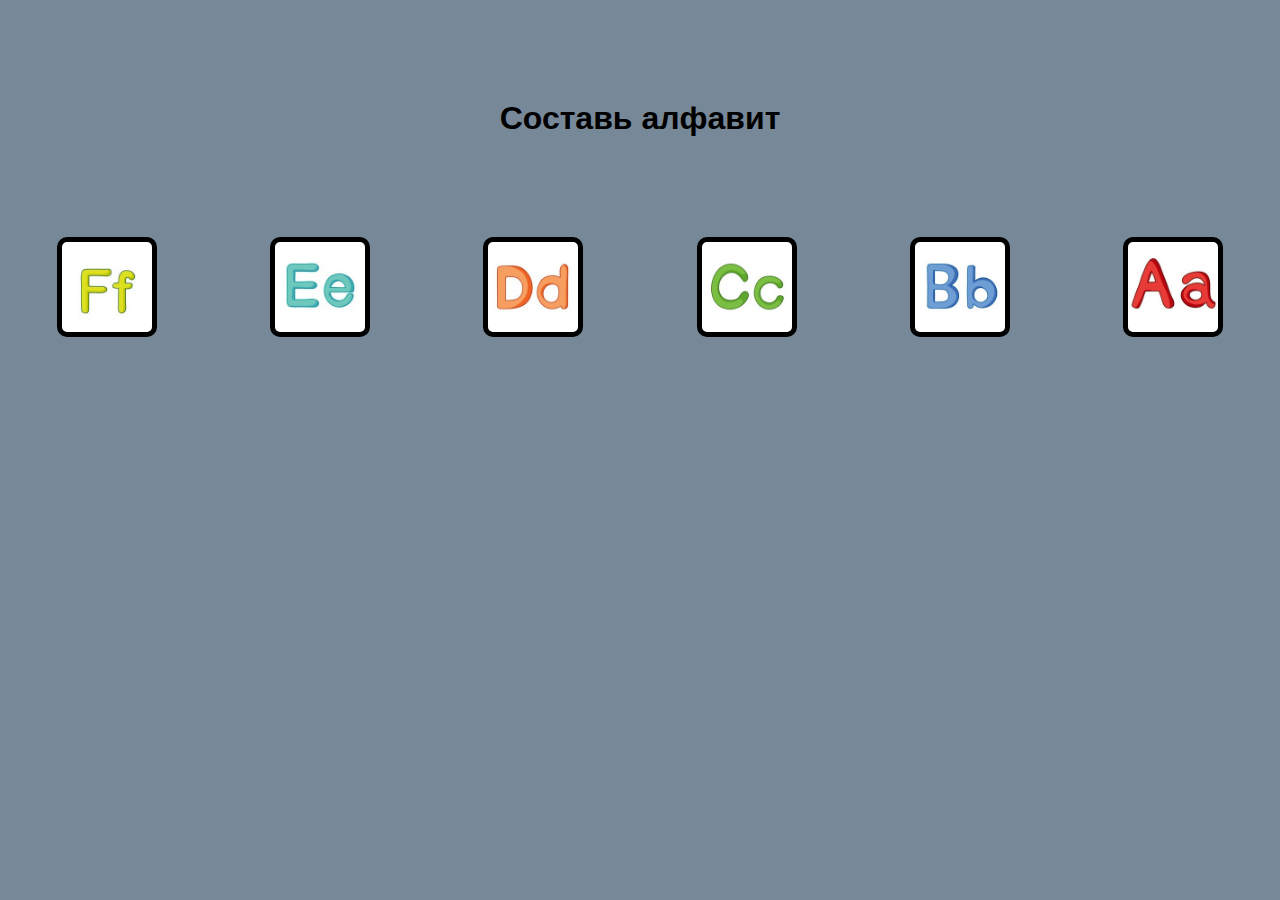
<file: js-4/index.html>
<!DOCTYPE html>
<html lang="en">
  <head>
    <meta charset="UTF-8" />
    <meta http-equiv="X-UA-Compatible" content="IE=edge" />
    <meta name="viewport" content="width=device-width, initial-scale=1.0" />
    <link rel="stylesheet" href="style.css" />
    <title>Document</title>
  </head>
  <body>
    <h1 class="header">Составь алфавит</h1>

    <div class="boxes">
      <div class="boxes__box box_f"></div>
      <div class="boxes__box box_e"></div>
      <div class="boxes__box box_d"></div>
      <div class="boxes__box box_c"></div>
      <div class="boxes__box box_b"></div>
      <div class="boxes__box box_a"></div>
    </div>

    <script src="js.js"></script>
  </body>
</html>
</file>
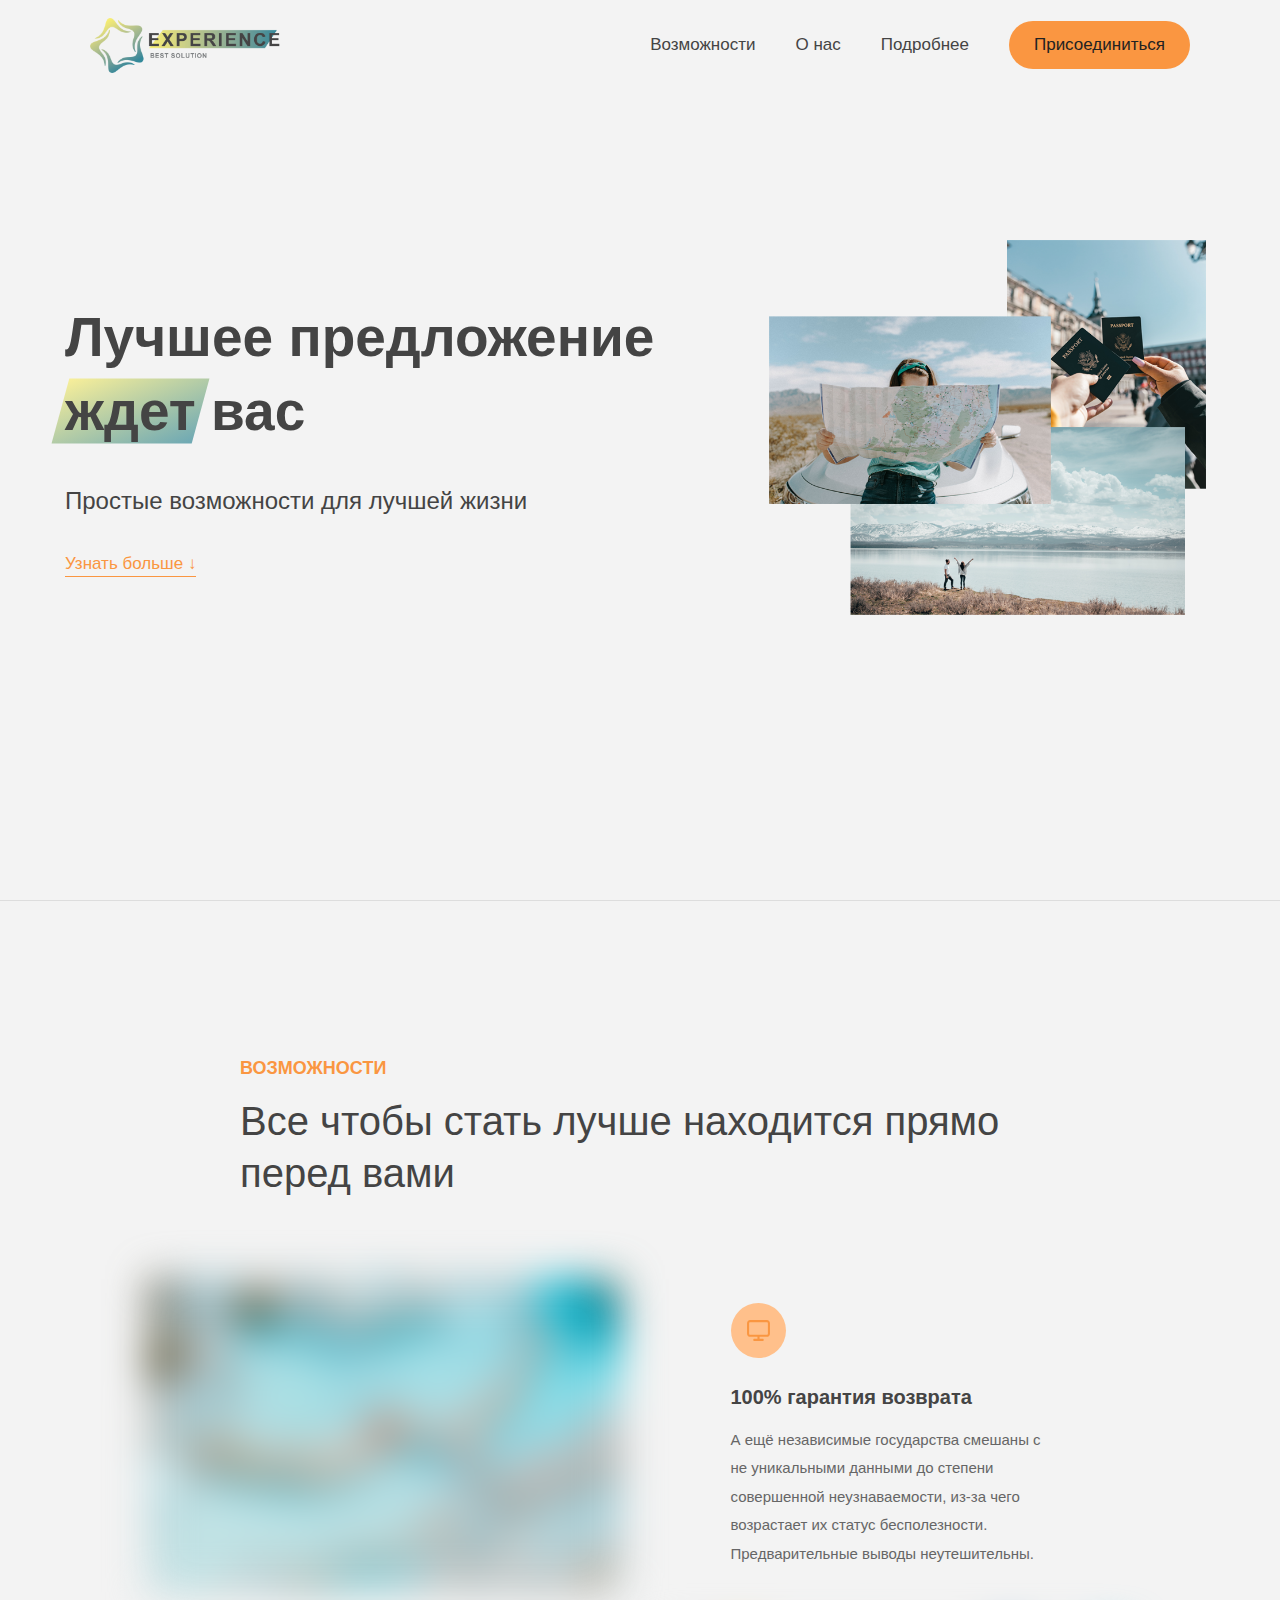
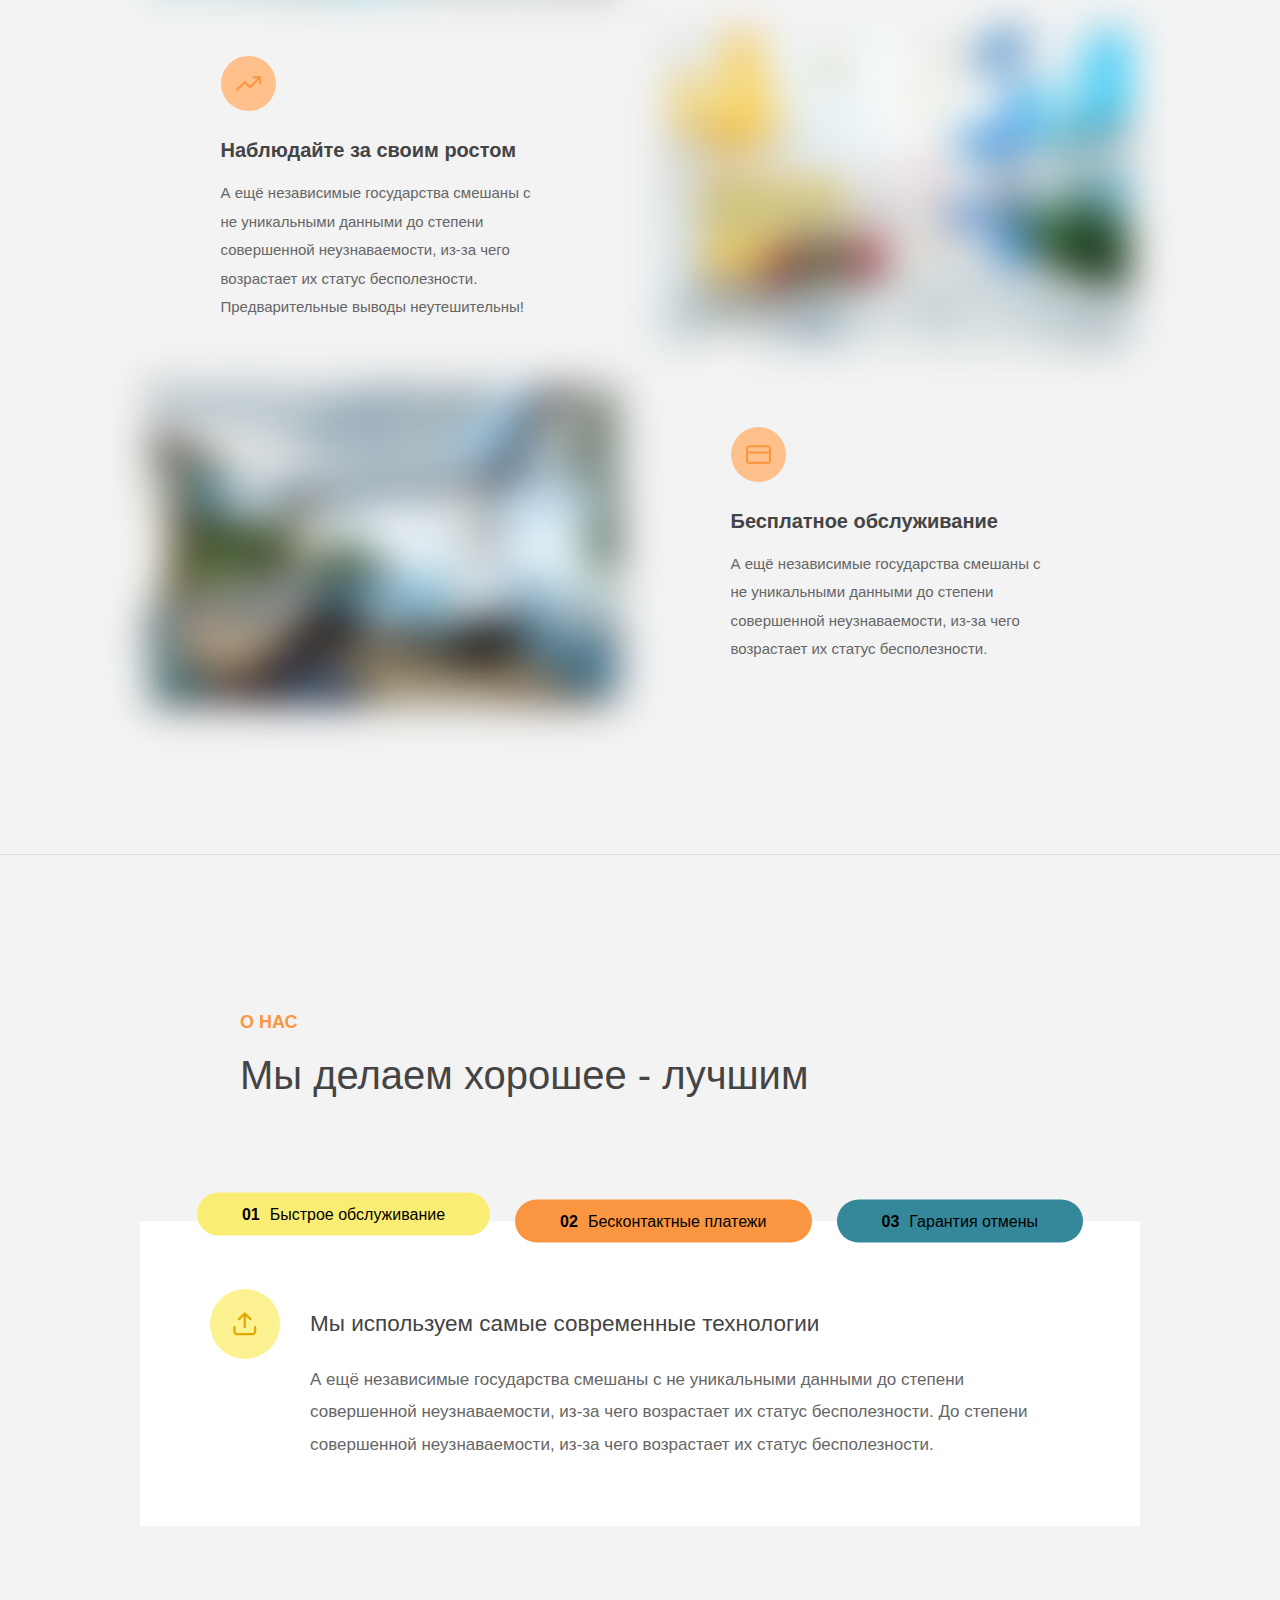
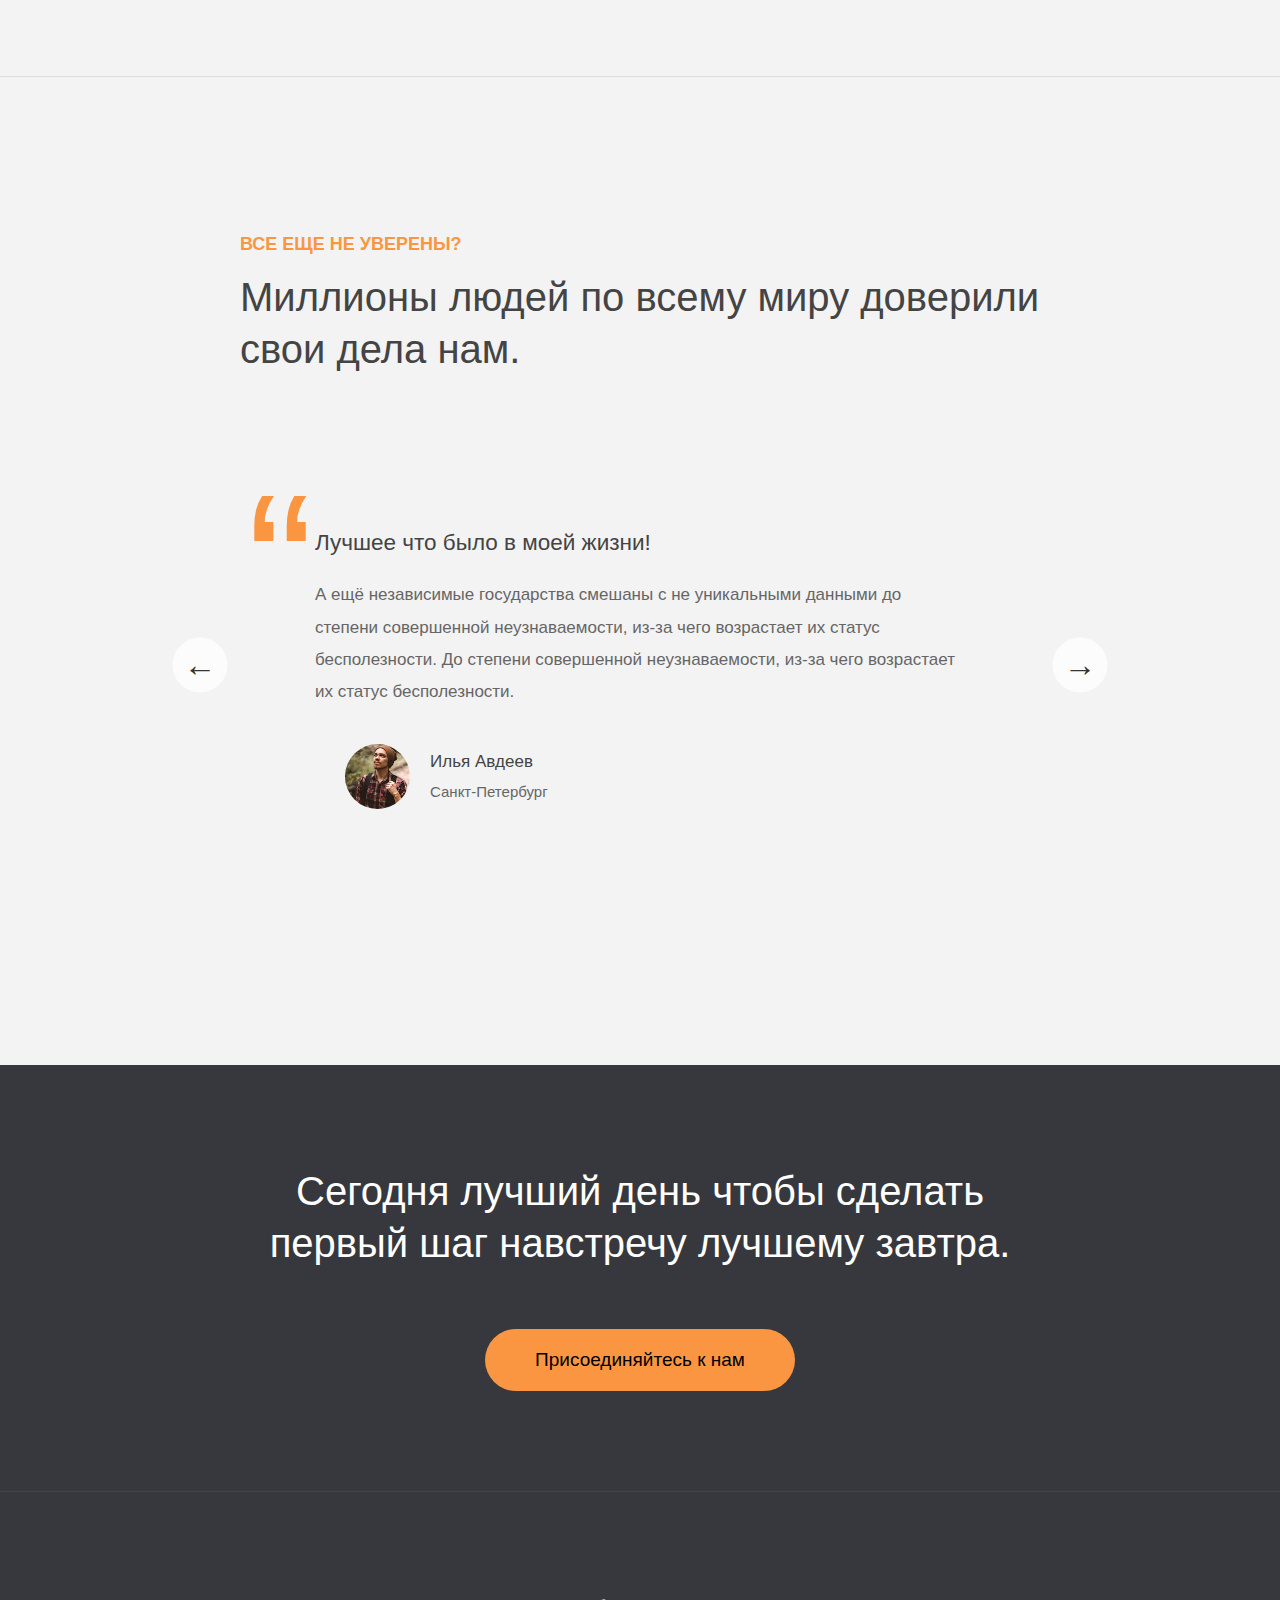
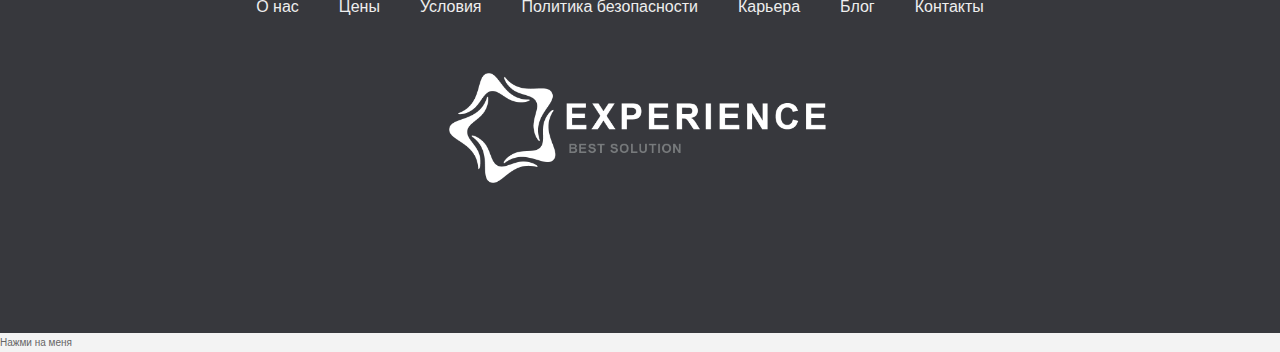
<file: js-10/start/index.html>
<!DOCTYPE html>
<html lang="en">
  <head>
    <meta charset="UTF-8" />
    <meta name="viewport" content="width=device-width, initial-scale=1.0" />
    <meta http-equiv="X-UA-Compatible" content="ie=edge" />
    <link rel="shortcut icon" type="image/png" href="img/icon.png" />

    <link rel="stylesheet" href="style.css" />

    <title>Лучшая компания на свете</title>
  </head>
  <body>
    <header class="header">
      <nav class="nav">
        <img src="img/logo-black.png" alt="logo" class="nav__logo" id="logo" />
        <ul class="nav__links">
          <li class="nav__item">
            <a class="nav__link" href="#section--1">Возможности</a>
          </li>
          <li class="nav__item">
            <a class="nav__link" href="#section--2">О нас</a>
          </li>
          <li class="nav__item">
            <a class="nav__link" href="#section--3">Подробнее</a>
          </li>
          <li class="nav__item">
            <a class="nav__link nav__link--btn btn--show-modal" href="#"
              >Присоединиться</a
            >
          </li>
        </ul>
      </nav>

      <div class="header__title">
        <h1>
          Лучшее предложение
          <br />
          <span class="highlight">ждет</span> вас
        </h1>
        <h4>Простые возможности для лучшей жизни</h4>
        <button class="btn--text btn--scroll-to">
          Узнать больше &DownArrow;
        </button>
        <img src="img/main-section.png" class="header__img" alt="img" />
      </div>
    </header>

    <section class="section" id="section--1">
      <div class="section__title">
        <h2 class="section__description">Возможности</h2>
        <h3 class="section__header">
          Все чтобы стать лучше находится прямо перед вами
        </h3>
      </div>

      <div class="features">
        <img
          src="img/photo-5-lazy.jpg"
          data-src="img/photo-5.jpg"
          alt="img"
          class="features__img lazy-img"
        />
        <div class="features__feature">
          <div class="features__icon">
            <svg>
              <use xlink:href="img/icons.svg#icon-monitor"></use>
            </svg>
          </div>
          <h5 class="features__header">100% гарантия возврата</h5>
          <p>
            А ещё независимые государства смешаны с не уникальными данными до
            степени совершенной неузнаваемости, из-за чего возрастает их статус
            бесполезности. Предварительные выводы неутешительны.
          </p>
        </div>

        <div class="features__feature">
          <div class="features__icon">
            <svg>
              <use xlink:href="img/icons.svg#icon-trending-up"></use>
            </svg>
          </div>
          <h5 class="features__header">Наблюдайте за своим ростом</h5>
          <p>
            А ещё независимые государства смешаны с не уникальными данными до
            степени совершенной неузнаваемости, из-за чего возрастает их статус
            бесполезности. Предварительные выводы неутешительны!
          </p>
        </div>
        <img
          src="img/photo-4-lazy.jpg"
          data-src="img/photo-4.jpg"
          alt="img"
          class="features__img lazy-img"
        />

        <img
          src="img/photo-3-lazy.jpg"
          data-src="img/photo-3.jpg"
          alt="img"
          class="features__img lazy-img"
        />
        <div class="features__feature">
          <div class="features__icon">
            <svg>
              <use xlink:href="img/icons.svg#icon-credit-card"></use>
            </svg>
          </div>
          <h5 class="features__header">Бесплатное обслуживание</h5>
          <p>
            А ещё независимые государства смешаны с не уникальными данными до
            степени совершенной неузнаваемости, из-за чего возрастает их статус
            бесполезности.
          </p>
        </div>
      </div>
    </section>

    <section class="section" id="section--2">
      <div class="section__title">
        <h2 class="section__description">О нас</h2>
        <h3 class="section__header">Мы делаем хорошее - лучшим</h3>
      </div>

      <div class="operations">
        <div class="operations__tab-container">
          <button
            class="btn operations__tab operations__tab--1 operations__tab--active"
            data-tab="1"
          >
            <span>01</span>Быстрое обслуживание
          </button>
          <button class="btn operations__tab operations__tab--2" data-tab="2">
            <span>02</span>Бесконтактные платежи
          </button>
          <button class="btn operations__tab operations__tab--3" data-tab="3">
            <span>03</span>Гарантия отмены
          </button>
        </div>
        <div
          class="operations__content operations__content--1 operations__content--active"
        >
          <div class="operations__icon operations__icon--1">
            <svg>
              <use xlink:href="img/icons.svg#icon-upload"></use>
            </svg>
          </div>
          <h5 class="operations__header">
            Мы используем самые современные технологии
          </h5>
          <p>
            А ещё независимые государства смешаны с не уникальными данными до
            степени совершенной неузнаваемости, из-за чего возрастает их статус
            бесполезности. До степени совершенной неузнаваемости, из-за чего
            возрастает их статус бесполезности.
          </p>
        </div>

        <div class="operations__content operations__content--2">
          <div class="operations__icon operations__icon--2">
            <svg>
              <use xlink:href="img/icons.svg#icon-home"></use>
            </svg>
          </div>
          <h5 class="operations__header">
            Используйте свой смартфон, и мы все сделаем за вас
          </h5>
          <p>
            А ещё независимые государства смешаны с не уникальными данными до
            степени совершенной неузнаваемости, из-за чего возрастает их статус
            бесполезности. До степени совершенной неузнаваемости, из-за чего
            возрастает их статус бесполезности.
          </p>
        </div>
        <div class="operations__content operations__content--3">
          <div class="operations__icon operations__icon--3">
            <svg>
              <use xlink:href="img/icons.svg#icon-user-x"></use>
            </svg>
          </div>
          <h5 class="operations__header">
            Мы предоставляем 100% гарантию на весь срок сотрудничества
          </h5>
          <p>
            А ещё независимые государства смешаны с не уникальными данными до
            степени совершенной неузнаваемости, из-за чего возрастает их статус
            бесполезности. До степени совершенной неузнаваемости, из-за чего
            возрастает их статус бесполезности.
          </p>
        </div>
      </div>
    </section>

    <section class="section" id="section--3">
      <div class="section__title section__title--testimonials">
        <h2 class="section__description">Все еще не уверены?</h2>
        <h3 class="section__header">
          Миллионы людей по всему миру доверили свои дела нам.
        </h3>
      </div>

      <div class="slider">
        <div class="slide slide--1">
          <div class="testimonial">
            <h5 class="testimonial__header">Лучшее что было в моей жизни!</h5>
            <blockquote class="testimonial__text">
              А ещё независимые государства смешаны с не уникальными данными до
              степени совершенной неузнаваемости, из-за чего возрастает их
              статус бесполезности. До степени совершенной неузнаваемости, из-за
              чего возрастает их статус бесполезности.
            </blockquote>
            <address class="testimonial__author">
              <img src="img/user-1.jpg" alt="img" class="testimonial__photo" />
              <h6 class="testimonial__name">Илья Авдеев</h6>
              <p class="testimonial__location">Санкт-Петербург</p>
            </address>
          </div>
        </div>

        <div class="slide slide--2">
          <div class="testimonial">
            <h5 class="testimonial__header">
              Я долга сомневался, но в итоге не пожалел
            </h5>
            <blockquote class="testimonial__text">
              А ещё независимые государства смешаны с не уникальными данными до
              степени совершенной неузнаваемости, из-за чего возрастает их
              статус бесполезности. До степени совершенной неузнаваемости, из-за
              чего возрастает их статус бесполезности.
            </blockquote>
            <address class="testimonial__author">
              <img src="img/user-2.jpg" alt="img" class="testimonial__photo" />
              <h6 class="testimonial__name">Мария Иванова</h6>
              <p class="testimonial__location">Великий Новгород</p>
            </address>
          </div>
        </div>

        <div class="slide slide--3">
          <div class="testimonial">
            <h5 class="testimonial__header">
              Наконец я решил все свои проблемы
            </h5>
            <blockquote class="testimonial__text">
              А ещё независимые государства смешаны с не уникальными данными до
              степени совершенной неузнаваемости, из-за чего возрастает их
              статус бесполезности. До степени совершенной неузнаваемости, из-за
              чего возрастает их статус бесполезности.
            </blockquote>
            <address class="testimonial__author">
              <img src="img/user-3.jpg" alt="img" class="testimonial__photo" />
              <h6 class="testimonial__name">Иван Савельев</h6>
              <p class="testimonial__location">Казань</p>
            </address>
          </div>
        </div>
        <button class="slider__btn slider__btn--left">&larr;</button>
        <button class="slider__btn slider__btn--right">&rarr;</button>
        <div class="dots"></div>
      </div>
    </section>

    <section class="section section--sign-up">
      <div class="section__title">
        <h3 class="section__header">
          Сегодня лучший день чтобы сделать первый шаг навстречу лучшему завтра.
        </h3>
      </div>
      <button class="btn btn--show-modal">Присоединяйтесь к нам</button>
    </section>

    <footer class="footer">
      <ul class="footer__nav">
        <li class="footer__item">
          <a class="footer__link" href="#">О нас</a>
        </li>
        <li class="footer__item">
          <a class="footer__link" href="#">Цены</a>
        </li>
        <li class="footer__item">
          <a class="footer__link" href="#">Условия</a>
        </li>
        <li class="footer__item">
          <a class="footer__link" href="#">Политика безопасности</a>
        </li>
        <li class="footer__item">
          <a class="footer__link" href="#">Карьера</a>
        </li>
        <li class="footer__item">
          <a class="footer__link" href="#">Блог</a>
        </li>
        <li class="footer__item">
          <a class="footer__link" href="#">Контакты</a>
        </li>
      </ul>
      <img src="img/logo-white.png" alt="Logo" class="footer__logo" />
    </footer>

    <div class="modal hidden">
      <button class="btn--close-modal">&times;</button>
      <h2 class="modal__header">
        Присоединяйтесь к нам<br />
        всего лишь за <span class="highlight">5 минут</span>
      </h2>
      <form class="modal__form">
        <label>Имя</label>
        <input type="text" />
        <label>Фамилия</label>
        <input type="text" />
        <label>Email</label>
        <input type="email" />
        <button class="btn">Вперед &rarr;</button>
      </form>
    </div>
    <div class="overlay hidden"></div>

    <div onclick="alert('Hello')">
      <section>
        <p>Нажми на меня</p>
      </section>
    </div>

    <script src="script.js"></script>
  </body>
</html>
</file>
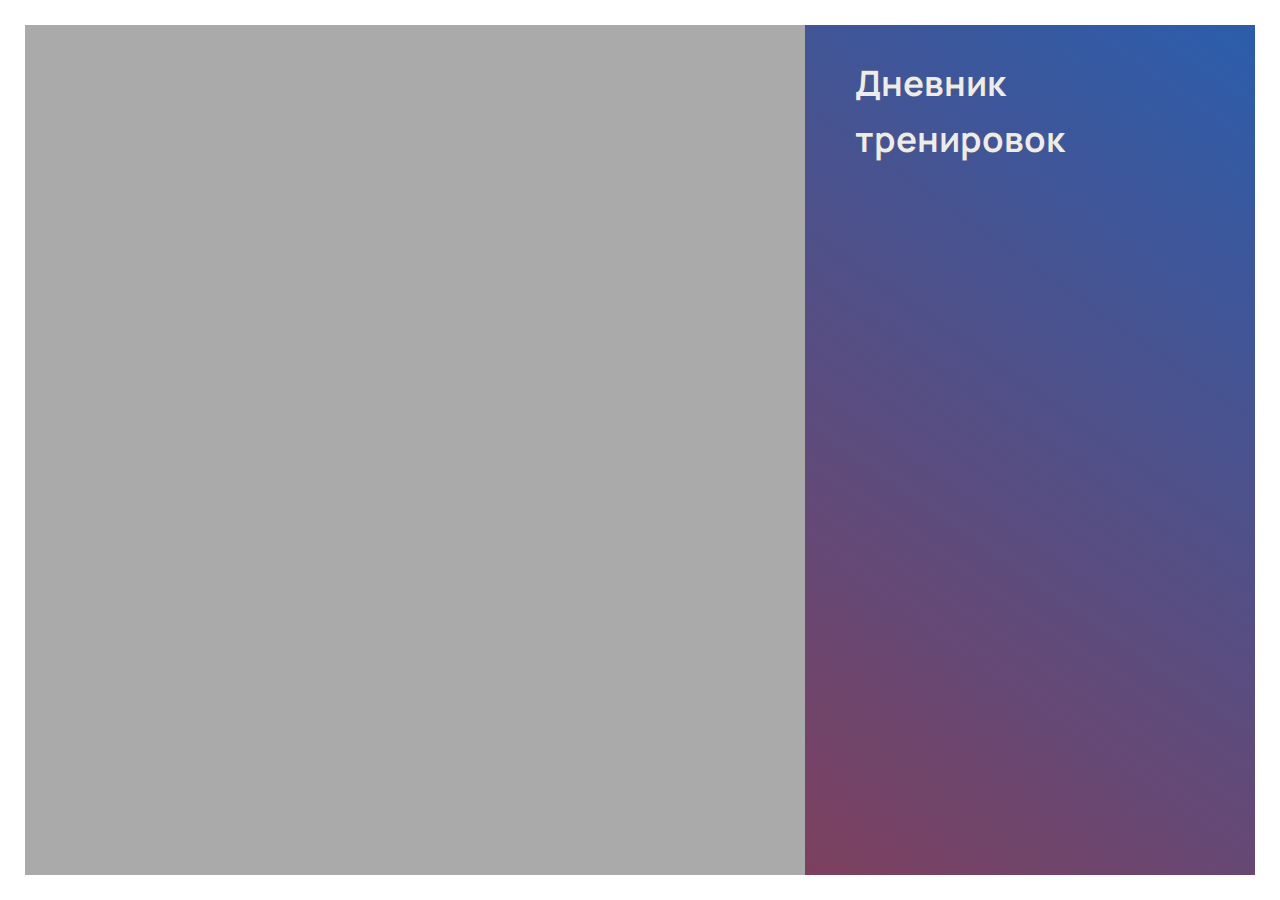
<file: js-12/start/index.html>
<!DOCTYPE html>
<html lang="en">
  <head>
    <meta charset="UTF-8" />
    <meta name="viewport" content="width=device-width, initial-scale=1.0" />
    <meta http-equiv="X-UA-Compatible" content="ie=edge" />
    <link
      href="https://fonts.googleapis.com/css2?family=Manrope:wght@400;600;700;800&display=swap"
      rel="stylesheet"
    />
    <link rel="stylesheet" href="style.css" />

    <script defer src="script.js"></script>
    <title>Дневник тренировок</title>
  </head>
  <body>
    <div class="sidebar">
      <h1 class="header">Дневник тренировок</h1>

      <ul class="workouts">
        <form class="form hidden">
          <div class="form__row">
            <label class="form__label">Тип</label>
            <select class="form__input form__input--type">
              <option value="running">Бег</option>
              <option value="cycling">Велосипед</option>
            </select>
          </div>
          <div class="form__row">
            <label class="form__label">Дистанция</label>
            <input class="form__input form__input--distance" placeholder="км" />
          </div>
          <div class="form__row">
            <label class="form__label">Длительность</label>
            <input
              class="form__input form__input--duration"
              placeholder="мин"
            />
          </div>
          <div class="form__row">
            <label class="form__label">Темп</label>
            <input
              class="form__input form__input--cadence"
              placeholder="шагов/мин"
            />
          </div>
          <div class="form__row form__row--hidden">
            <label class="form__label">Высота</label>
            <input
              class="form__input form__input--elevation"
              placeholder="метры"
            />
          </div>
          <button class="form__btn">OK</button>
        </form>

        <!-- <li class="workout workout--running" data-id="1234567890">
          <h2 class="workout__title">Бег - 10 Мая</h2>
          <div class="workout__details">
            <span class="workout__icon">🏃‍♂️</span>
            <span class="workout__value">3.2</span>
            <span class="workout__unit">км</span>
          </div>
          <div class="workout__details">
            <span class="workout__icon">⏱</span>
            <span class="workout__value">24</span>
            <span class="workout__unit">мин</span>
          </div>
          <div class="workout__details">
            <span class="workout__icon">⚡️</span>
            <span class="workout__value">4.6</span>
            <span class="workout__unit">мин/км</span>
          </div>
          <div class="workout__details">
            <span class="workout__icon">🦶🏼</span>
            <span class="workout__value">178</span>
            <span class="workout__unit">шаг</span>
          </div>
        </li>

        <li class="workout workout--cycling" data-id="1234567891">
          <h2 class="workout__title">Велосипед - 11 Мая</h2>
          <div class="workout__details">
            <span class="workout__icon">🚴‍♀️</span>
            <span class="workout__value">27</span>
            <span class="workout__unit">км</span>
          </div>
          <div class="workout__details">
            <span class="workout__icon">⏱</span>
            <span class="workout__value">95</span>
            <span class="workout__unit">мин</span>
          </div>
          <div class="workout__details">
            <span class="workout__icon">⚡️</span>
            <span class="workout__value">16</span>
            <span class="workout__unit">км/час</span>
          </div>
          <div class="workout__details">
            <span class="workout__icon">⛰</span>
            <span class="workout__value">223</span>
            <span class="workout__unit">м</span>
          </div>
        </li> -->
      </ul>
    </div>

    <div id="map"></div>
  </body>
</html>
</file>
<file: js-4/style.css>
* {
  box-sizing: border-box;
  margin: 0;
  padding: 0;
}
html {
  font-family: "Montserrat", sans-serif;
}

body {
  padding-top: 100px;
  background-color: lightslategray;
}

.header {
  margin-bottom: 100px;
  text-align: center;
}

.boxes {
  display: flex;
  flex-direction: row;
  justify-content: space-around;
}

.boxes__box {
  width: 100px;
  height: 100px;
  border: 5px solid black;
  border-radius: 10px;
  background-color: cornflowerblue;
}

.box_a {
  background: url(img/a.png) center / cover no-repeat;
}
.box_b {
  background: url(img/b.png) center / cover no-repeat;
}
.box_c {
  background: url(img/c.png) center / cover no-repeat;
}
.box_d {
  background: url(img/d.png) center / cover no-repeat;
}
.box_e {
  background: url(img/e.png) center / cover no-repeat;
}
.box_f {
  background: url(img/f.png) center / cover no-repeat;
}
</file>
<file: js-10/start/style.css>
:root {
  --color-primary: #fa9641;
  --color-secondary: #faed73;
  --color-tertiary: #348899;
  --color-primary-darker: #fc8826;
  --color-secondary-darker: #e5a800;
  --color-tertiary-darker: #258699;
  --color-primary-opacity: #ffc08b;
  --color-secondary-opacity: #fcf291;
  --color-tertiary-5c8e98: #ff58602d;
  --gradient-primary: linear-gradient(to top left, #348899, #faed73);
  --gradient-secondary: linear-gradient(to top left, #faed73, #fa9641);
}

* {
  margin: 0;
  padding: 0;
  box-sizing: inherit;
}

html {
  font-size: 62.5%;
  box-sizing: border-box;
}

body {
  font-family: "Arial", sans-serif;
  font-weight: 300;
  color: #444;
  line-height: 1.9;
  background-color: #f3f3f3;
}

/* GENERAL ELEMENTS */
.section {
  padding: 15rem 3rem;
  border-top: 1px solid #ddd;

  transition: transform 1s, opacity 1s;
}

.section--hidden {
  opacity: 0;
  transform: translateY(8rem);
}

.section__title {
  max-width: 80rem;
  margin: 0 auto 8rem auto;
}

.section__description {
  font-size: 1.8rem;
  font-weight: 600;
  text-transform: uppercase;
  color: var(--color-primary);
  margin-bottom: 1rem;
}

.section__header {
  font-size: 4rem;
  line-height: 1.3;
  font-weight: 500;
}

.btn {
  display: inline-block;
  background-color: var(--color-primary);
  font-size: 1.6rem;
  font-family: inherit;
  font-weight: 500;
  border: none;
  padding: 1.25rem 4.5rem;
  border-radius: 10rem;
  cursor: pointer;
  transition: all 0.3s;
}

.btn:hover {
  background-color: var(--color-primary-darker);
}

.btn--text {
  display: inline-block;
  background: none;
  font-size: 1.7rem;
  font-family: inherit;
  font-weight: 500;
  color: var(--color-primary);
  border: none;
  border-bottom: 1px solid currentColor;
  padding-bottom: 2px;
  cursor: pointer;
  transition: all 0.3s;
}

p {
  color: #666;
}

button:focus {
  outline: none;
}

img {
  transition: filter 0.5s;
}

.lazy-img {
  filter: blur(20px);
}

/* NAVIGATION */
.nav {
  display: flex;
  justify-content: space-between;
  align-items: center;
  height: 9rem;
  width: 100%;
  padding: 0 6rem;
  z-index: 100;
}

/* nav and stickly class at the same time */
.nav.sticky {
  position: fixed;
  background-color: rgba(255, 255, 255, 0.95);
}

.nav__logo {
  height: 5.5rem;
  transition: all 0.3s;
}

.nav__links {
  display: flex;
  align-items: center;
  list-style: none;
}

.nav__item {
  margin-left: 4rem;
}

.nav__link:link,
.nav__link:visited {
  font-size: 1.7rem;
  font-weight: 400;
  color: inherit;
  text-decoration: none;
  display: block;
  transition: all 0.3s;
}

.nav__link--btn:link,
.nav__link--btn:visited {
  padding: 0.8rem 2.5rem;
  border-radius: 3rem;
  background-color: var(--color-primary);
  color: #222;
}

.nav__link--btn:hover,
.nav__link--btn:active {
  color: inherit;
  background-color: var(--color-primary-darker);
  color: #333;
}

/* HEADER */
.header {
  padding: 0 3rem;
  height: 100vh;
  display: flex;
  flex-direction: column;
  align-items: center;
}

.header__title {
  flex: 1;

  max-width: 115rem;
  display: grid;
  grid-template-columns: 3fr 2fr;
  row-gap: 3rem;
  align-content: center;
  justify-content: center;

  align-items: start;
  justify-items: start;
}

h1 {
  font-size: 5.5rem;
  line-height: 1.35;
}

h4 {
  font-size: 2.4rem;
  font-weight: 500;
}

.header__img {
  width: 100%;
  grid-column: 2 / 3;
  grid-row: 1 / span 4;
  transform: translateY(-6rem);
}

.highlight {
  position: relative;
}

.highlight::after {
  display: block;
  content: "";
  position: absolute;
  bottom: 0;
  left: 0;
  height: 100%;
  width: 100%;
  z-index: -1;
  opacity: 0.7;
  transform: scale(1.07, 1.05) skewX(-15deg);
  background-image: var(--gradient-primary);
}

/* FEATURES */
.features {
  display: grid;
  grid-template-columns: 1fr 1fr;
  gap: 4rem;
  margin: 0 12rem;
}

.features__img {
  width: 100%;
}

.features__feature {
  align-self: center;
  justify-self: center;
  width: 70%;
  font-size: 1.5rem;
}

.features__icon {
  display: flex;
  align-items: center;
  justify-content: center;
  background-color: var(--color-primary-opacity);
  height: 5.5rem;
  width: 5.5rem;
  border-radius: 50%;
  margin-bottom: 2rem;
}

.features__icon svg {
  height: 2.5rem;
  width: 2.5rem;
  fill: var(--color-primary);
}

.features__header {
  font-size: 2rem;
  margin-bottom: 1rem;
}

/* OPERATIONS */
.operations {
  max-width: 100rem;
  margin: 12rem auto 0 auto;

  background-color: #fff;
}

.operations__tab-container {
  display: flex;
  justify-content: center;
}

.operations__tab {
  margin-right: 2.5rem;
  transform: translateY(-50%);
}

.operations__tab span {
  margin-right: 1rem;
  font-weight: 600;
  display: inline-block;
}

.operations__tab--1 {
  background-color: var(--color-secondary);
}

.operations__tab--1:hover {
  background-color: var(--color-secondary-darker);
}

.operations__tab--3 {
  background-color: var(--color-tertiary);
  margin: 0;
}

.operations__tab--3:hover {
  background-color: var(--color-tertiary-darker);
}

.operations__tab--active {
  transform: translateY(-66%);
}

.operations__content {
  display: none;

  /* JUST PRESENTATIONAL */
  font-size: 1.7rem;
  padding: 2.5rem 7rem 6.5rem 7rem;
}

.operations__content--active {
  display: grid;
  grid-template-columns: 7rem 1fr;
  column-gap: 3rem;
  row-gap: 0.5rem;
}

.operations__header {
  font-size: 2.25rem;
  font-weight: 500;
  align-self: center;
}

.operations__icon {
  display: flex;
  align-items: center;
  justify-content: center;
  height: 7rem;
  width: 7rem;
  border-radius: 50%;
}

.operations__icon svg {
  height: 2.75rem;
  width: 2.75rem;
}

.operations__content p {
  grid-column: 2;
}

.operations__icon--1 {
  background-color: var(--color-secondary-opacity);
}
.operations__icon--2 {
  background-color: var(--color-primary-opacity);
}
.operations__icon--3 {
  background-color: var(--color-tertiary-opacity);
}
.operations__icon--1 svg {
  fill: var(--color-secondary-darker);
}
.operations__icon--2 svg {
  fill: var(--color-primary);
}
.operations__icon--3 svg {
  fill: var(--color-tertiary);
}

/* SLIDER */
.slider {
  max-width: 100rem;
  height: 50rem;
  margin: 0 auto;
  position: relative;

  /* IN THE END */
  overflow: hidden;
}

.slide {
  position: absolute;
  top: 0;
  width: 100%;
  height: 50rem;

  display: flex;
  align-items: center;
  justify-content: center;

  /* THIS creates the animation! */
  transition: transform 1s;
}

.slide > img {
  width: 100%;
  height: 100%;
  object-fit: cover;
}

.slider__btn {
  position: absolute;
  top: 50%;
  z-index: 10;

  border: none;
  background: rgba(255, 255, 255, 0.7);
  font-family: inherit;
  color: #333;
  border-radius: 50%;
  height: 5.5rem;
  width: 5.5rem;
  font-size: 3.25rem;
  cursor: pointer;
}

.slider__btn--left {
  left: 6%;
  transform: translate(-50%, -50%);
}

.slider__btn--right {
  right: 6%;
  transform: translate(50%, -50%);
}

.dots {
  position: absolute;
  bottom: 5%;
  left: 50%;
  transform: translateX(-50%);
  display: flex;
}

.dots__dot {
  border: none;
  background-color: #b9b9b9;
  opacity: 0.7;
  height: 1rem;
  width: 1rem;
  border-radius: 50%;
  margin-right: 1.75rem;
  cursor: pointer;
  transition: all 0.5s;

  /* box-shadow: 0 0.6rem 1.5rem rgba(0, 0, 0, 0.7); */
}

.dots__dot:last-child {
  margin: 0;
}

.dots__dot--active {
  /* background-color: #fff; */
  background-color: #888;
  opacity: 1;
}

/* TESTIMONIALS */
.testimonial {
  width: 65%;
  position: relative;
}

.testimonial::before {
  content: "\201C";
  position: absolute;
  top: -5.7rem;
  left: -6.8rem;
  line-height: 1;
  font-size: 20rem;
  font-family: inherit;
  color: var(--color-primary);
  z-index: -1;
}

.testimonial__header {
  font-size: 2.25rem;
  font-weight: 500;
  margin-bottom: 1.5rem;
}

.testimonial__text {
  font-size: 1.7rem;
  margin-bottom: 3.5rem;
  color: #666;
}

.testimonial__author {
  margin-left: 3rem;
  font-style: normal;

  display: grid;
  grid-template-columns: 6.5rem 1fr;
  column-gap: 2rem;
}

.testimonial__photo {
  grid-row: 1 / span 2;
  width: 6.5rem;
  border-radius: 50%;
}

.testimonial__name {
  font-size: 1.7rem;
  font-weight: 500;
  align-self: end;
  margin: 0;
}

.testimonial__location {
  font-size: 1.5rem;
}

.section__title--testimonials {
  margin-bottom: 4rem;
}

/* SIGNUP */
.section--sign-up {
  background-color: #37383d;
  border-top: none;
  border-bottom: 1px solid #444;
  text-align: center;
  padding: 10rem 3rem;
}

.section--sign-up .section__header {
  color: #fff;
  text-align: center;
}

.section--sign-up .section__title {
  margin-bottom: 6rem;
}

.section--sign-up .btn {
  font-size: 1.9rem;
  padding: 2rem 5rem;
}

/* FOOTER */
.footer {
  padding: 10rem 3rem;
  background-color: #37383d;
}

.footer__nav {
  list-style: none;
  display: flex;
  justify-content: center;
  margin-bottom: 5rem;
}

.footer__item {
  margin-right: 4rem;
}

.footer__link {
  font-size: 1.6rem;
  color: #eee;
  text-decoration: none;
}

.footer__logo {
  height: 11rem;
  display: block;
  margin: 0 auto;
  margin-bottom: 5rem;
}

.footer__copyright {
  font-size: 1.4rem;
  color: #aaa;
  text-align: center;
}

.footer__copyright .footer__link {
  font-size: 1.4rem;
}

/* MODAL WINDOW */
.modal {
  position: fixed;
  top: 50%;
  left: 50%;
  transform: translate(-50%, -50%);
  max-width: 60rem;
  background-color: #f3f3f3;
  padding: 5rem 6rem;
  box-shadow: 0 4rem 6rem rgba(0, 0, 0, 0.3);
  z-index: 1000;
  transition: all 0.5s;
}

.overlay {
  position: fixed;
  top: 0;
  left: 0;
  width: 100%;
  height: 100%;
  background-color: rgba(0, 0, 0, 0.5);
  backdrop-filter: blur(4px);
  z-index: 100;
  transition: all 0.5s;
}

.modal__header {
  font-size: 3.25rem;
  margin-bottom: 4.5rem;
  line-height: 1.5;
}

.modal__form {
  margin: 0 3rem;
  display: grid;
  grid-template-columns: 1fr 2fr;
  align-items: center;
  gap: 2.5rem;
}

.modal__form label {
  font-size: 1.7rem;
  font-weight: 500;
}

.modal__form input {
  font-size: 1.7rem;
  padding: 1rem 1.5rem;
  border: 1px solid #ddd;
  border-radius: 0.5rem;
}

.modal__form button {
  grid-column: 1 / span 2;
  justify-self: center;
  margin-top: 1rem;
}

.btn--close-modal {
  font-family: inherit;
  color: inherit;
  position: absolute;
  top: 0.5rem;
  right: 2rem;
  font-size: 4rem;
  cursor: pointer;
  border: none;
  background: none;
}

.hidden {
  visibility: hidden;
  opacity: 0;
}

/* COOKIE MESSAGE */
.cookie-message {
  display: flex;
  align-items: center;
  justify-content: space-evenly;
  width: 100%;
  background-color: white;
  color: #bbb;
  font-size: 1.5rem;
  font-weight: 400;
}
</file>
<file: js-12/start/style.css>
:root {
  --color-brand--1: #ffb545;
  --color-brand--2: #00c46a;

  --color-dark--1: linear-gradient(
    35deg,
    #b92b27 0%,
    rgba(21, 101, 192, 1) 100%
  );
  --color-dark--2: #226093;
  --color-light--1: #aaa;
  --color-light--2: #ececec;
  --color-light--3: rgb(214, 222, 224);
}

* {
  margin: 0;
  padding: 0;
  box-sizing: inherit;
}

html {
  font-size: 62.5%;
  box-sizing: border-box;
}

body {
  font-family: "Manrope", sans-serif;
  color: var(--color-light--2);
  font-weight: 400;
  line-height: 1.6;
  height: 100vh;
  overscroll-behavior-y: none;
  background-color: #fff;
  padding: 2.5rem;
  text-shadow: 0.2px 0.2px 0.1px black;
  display: flex;
  flex-direction: row-reverse;
}

a:link,
a:visited {
  color: var(--color-brand--1);
}

.sidebar {
  flex-basis: 45rem;
  background: var(--color-dark--1);
  padding: 3rem 5rem 4rem 5rem;
  display: flex;
  flex-direction: column;
  background-size: 200% 200%;
  animation: gradient 10s ease infinite;
}

@keyframes gradient {
  0% {
    background-position: 0 50%;
  }
  50% {
    background-position: 100% 50%;
  }
  100% {
    background-position: 0 50%;
  }
}

.header {
  align-self: center;
  margin-bottom: 2rem;
  font-size: 3.5rem;
}

.workouts {
  list-style: none;
  height: 77vh;
  overflow-y: scroll;
  overflow-x: hidden;
}

.workouts::-webkit-scrollbar {
  width: 0;
}

.workout {
  backdrop-filter: blur(300px);
  -webkit-backdrop-filter: blur(300px);
  border-radius: 5px;
  border: 0.1px solid gray;
  padding: 1.5rem 2.25rem;
  margin-bottom: 1.75rem;
  cursor: pointer;
  display: grid;
  grid-template-columns: 1fr 1fr 1fr 1fr;
  gap: 0.75rem 1.5rem;
}
.workout--running {
  border-bottom: 5px solid var(--color-brand--2);
}
.workout--cycling {
  border-bottom: 5px solid var(--color-brand--2);
}

.workout__title {
  font-size: 1.7rem;
  font-weight: 600;
  grid-column: 1 / -1;
}

.workout__details {
  display: flex;
  align-items: baseline;
}

.workout__icon {
  font-size: 1.8rem;
  margin-right: 0.2rem;
  height: 0.28rem;
}

.workout__value {
  font-size: 1.5rem;
  margin-right: 0.5rem;
}

.workout__unit {
  font-size: 1.1rem;
  color: var(--color-light--1);
  text-transform: uppercase;
  font-weight: 800;
  text-shadow: 0.2px 0.2px 0.1px black;
}

.form {
  backdrop-filter: blur(300px);
  -webkit-backdrop-filter: blur(300px);
  border: 0.1px solid gray;
  border-radius: 5px;
  padding: 1.5rem 2.75rem;
  margin-bottom: 1.75rem;
  display: grid;
  grid-template-columns: 1fr 1fr;
  gap: 0.5rem 2.5rem;
  text-shadow: 0.2px 0.2px 0.1px black;
  height: 9.25rem;
  transition: all 0.5s, transform 1ms;
}

.form.hidden {
  transform: translateY(-30rem);
  height: 0;
  padding: 0 2.25rem;
  margin-bottom: 0;
  opacity: 0;
}

.form__row {
  display: flex;
  align-items: center;
}

.form__row--hidden {
  display: none;
}

.form__label {
  flex: 0 0 50%;
  font-size: 1.5rem;
  font-weight: 600;
}

.form__input {
  width: 100%;
  padding: 0.3rem 1.1rem;
  font-family: inherit;
  font-size: 1.4rem;
  border: none;
  border-radius: 3px;
  background-color: var(--color-light--3);
  transition: all 0.2s;
  text-shadow: 0.2px 0.2px 0.1px black;
}

.form__input:focus {
  outline: none;
  background-color: #fff;
}

.form__btn {
  display: none;
}

.copyright {
  margin-top: auto;
  font-size: 1.3rem;
  text-align: center;
  color: var(--color-light--1);
  text-shadow: 0.2px 0.2px 0.1px black;
}

.twitter-link:link,
.twitter-link:visited {
  color: var(--color-light--1);
  transition: all 0.2s;
  text-shadow: 0.2px 0.2px 0.1px black;
}

.twitter-link:hover,
.twitter-link:active {
  color: var(--color-light--2);
  text-shadow: 0.2px 0.2px 0.1px black;
}

#map {
  flex: 1;
  height: 100%;
  background-color: var(--color-light--1);
}

.leaflet-popup .leaflet-popup-content-wrapper {
  background-color: var(--color-dark--1);
  color: var(--color-light--2);
  border-radius: 5px;
  padding-right: 0.6rem;
  text-shadow: 0.2px 0.2px 0.1px black;
  font-size: 1.5rem;
}

.mark-popup .leaflet-popup-content-wrapper {
  border-bottom: 5px solid var(--color-brand--2);
}
</file>
